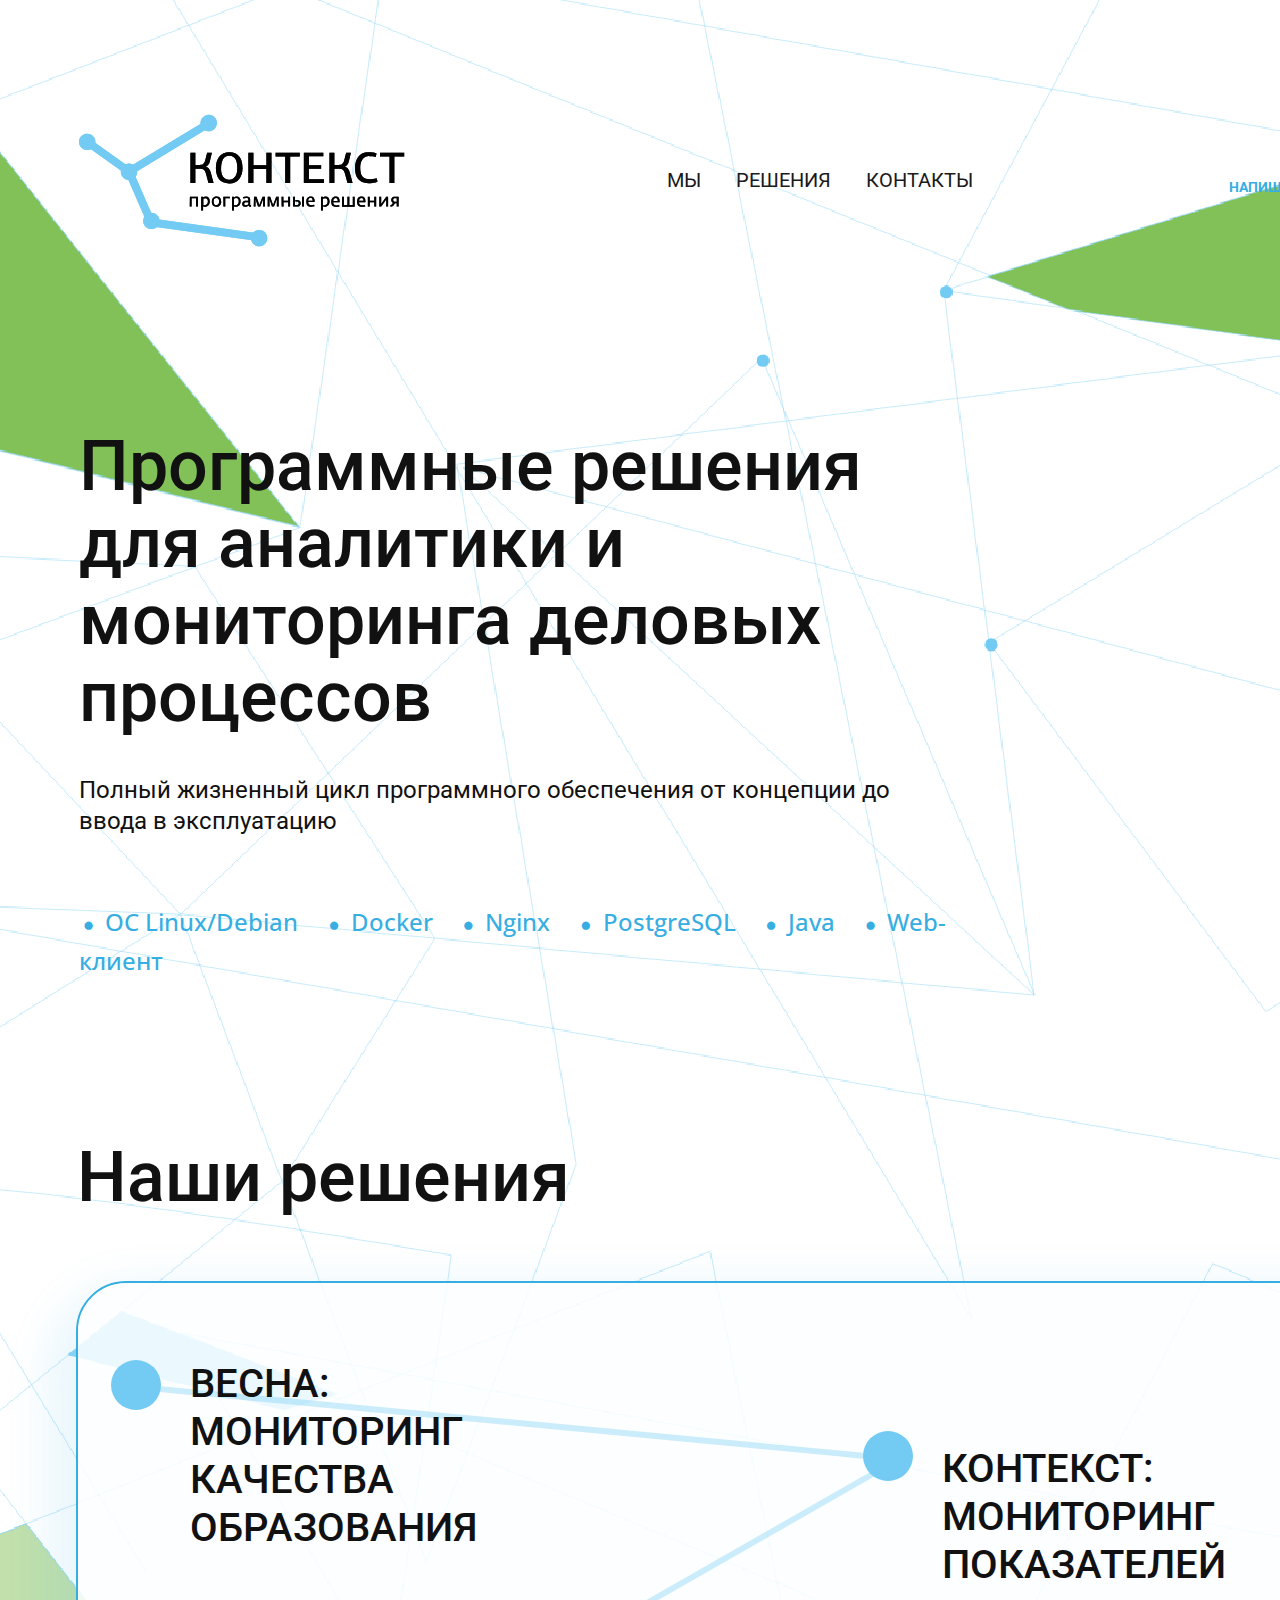
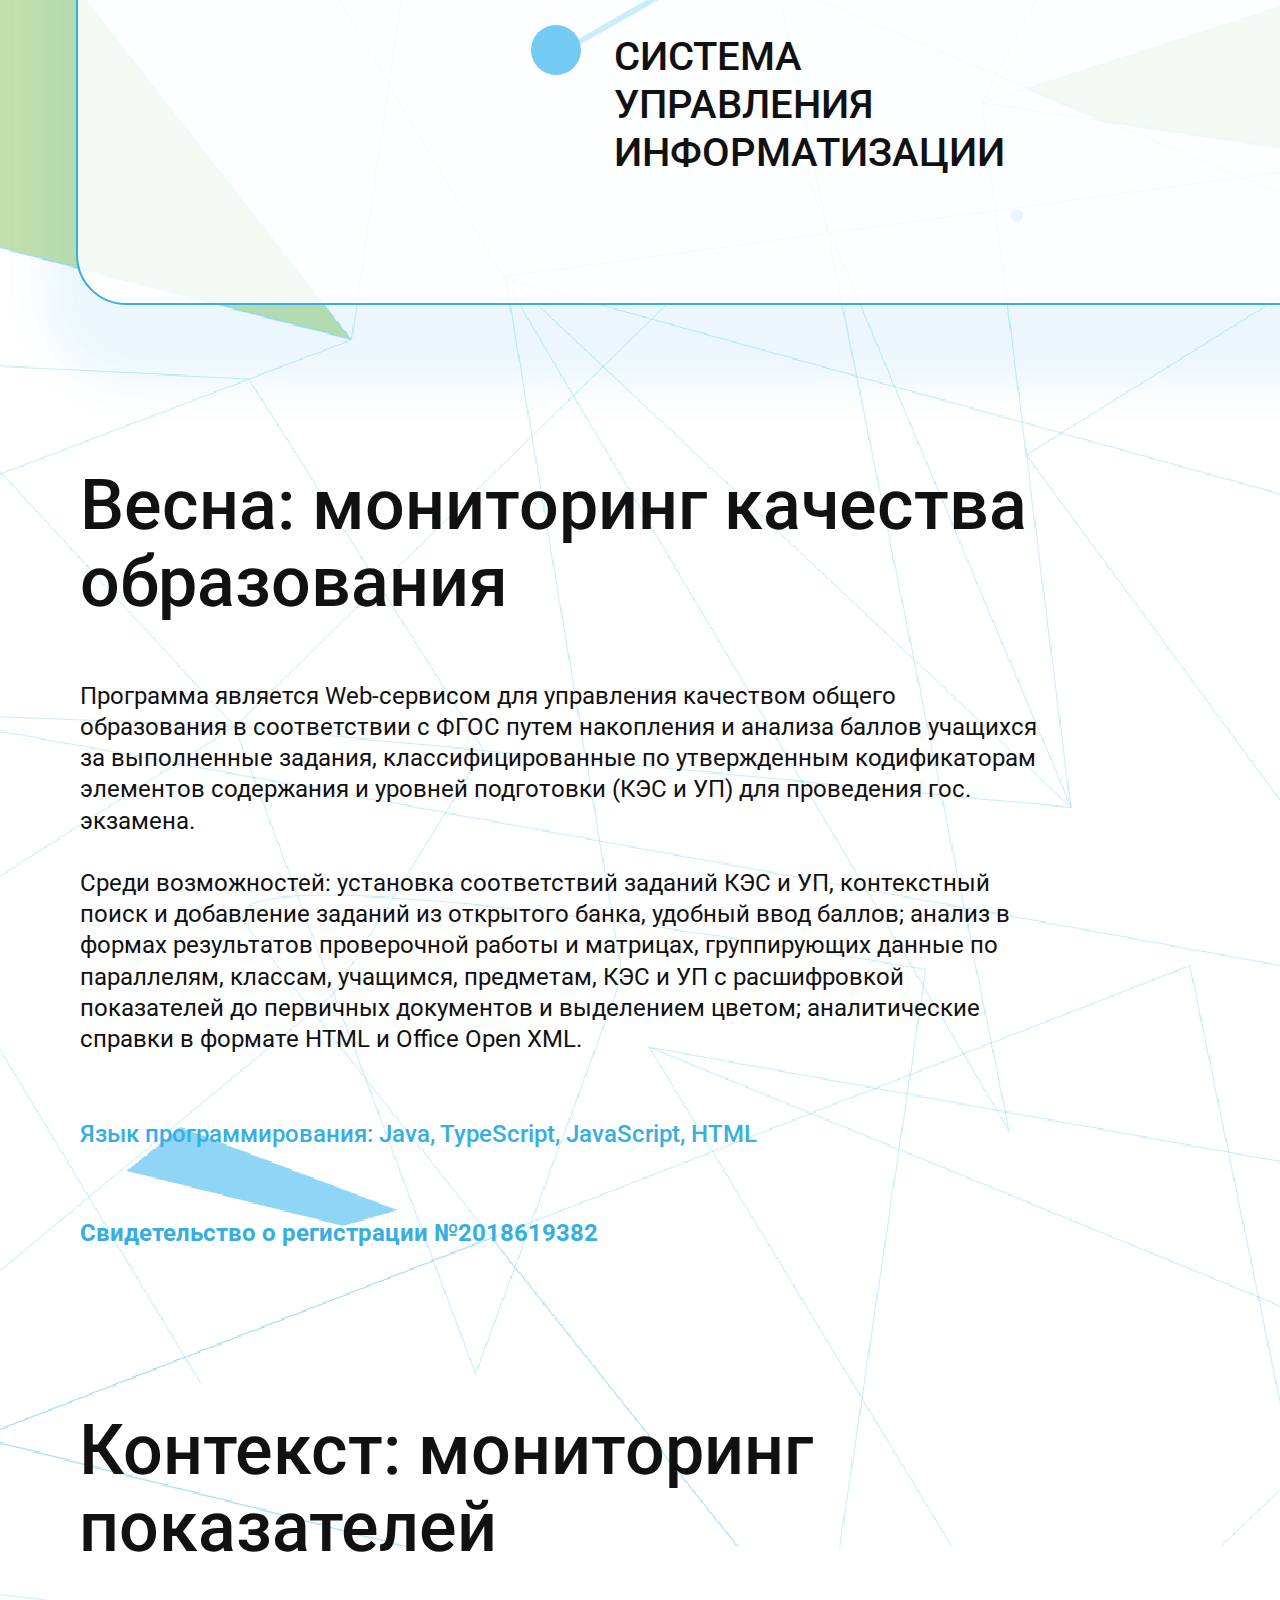
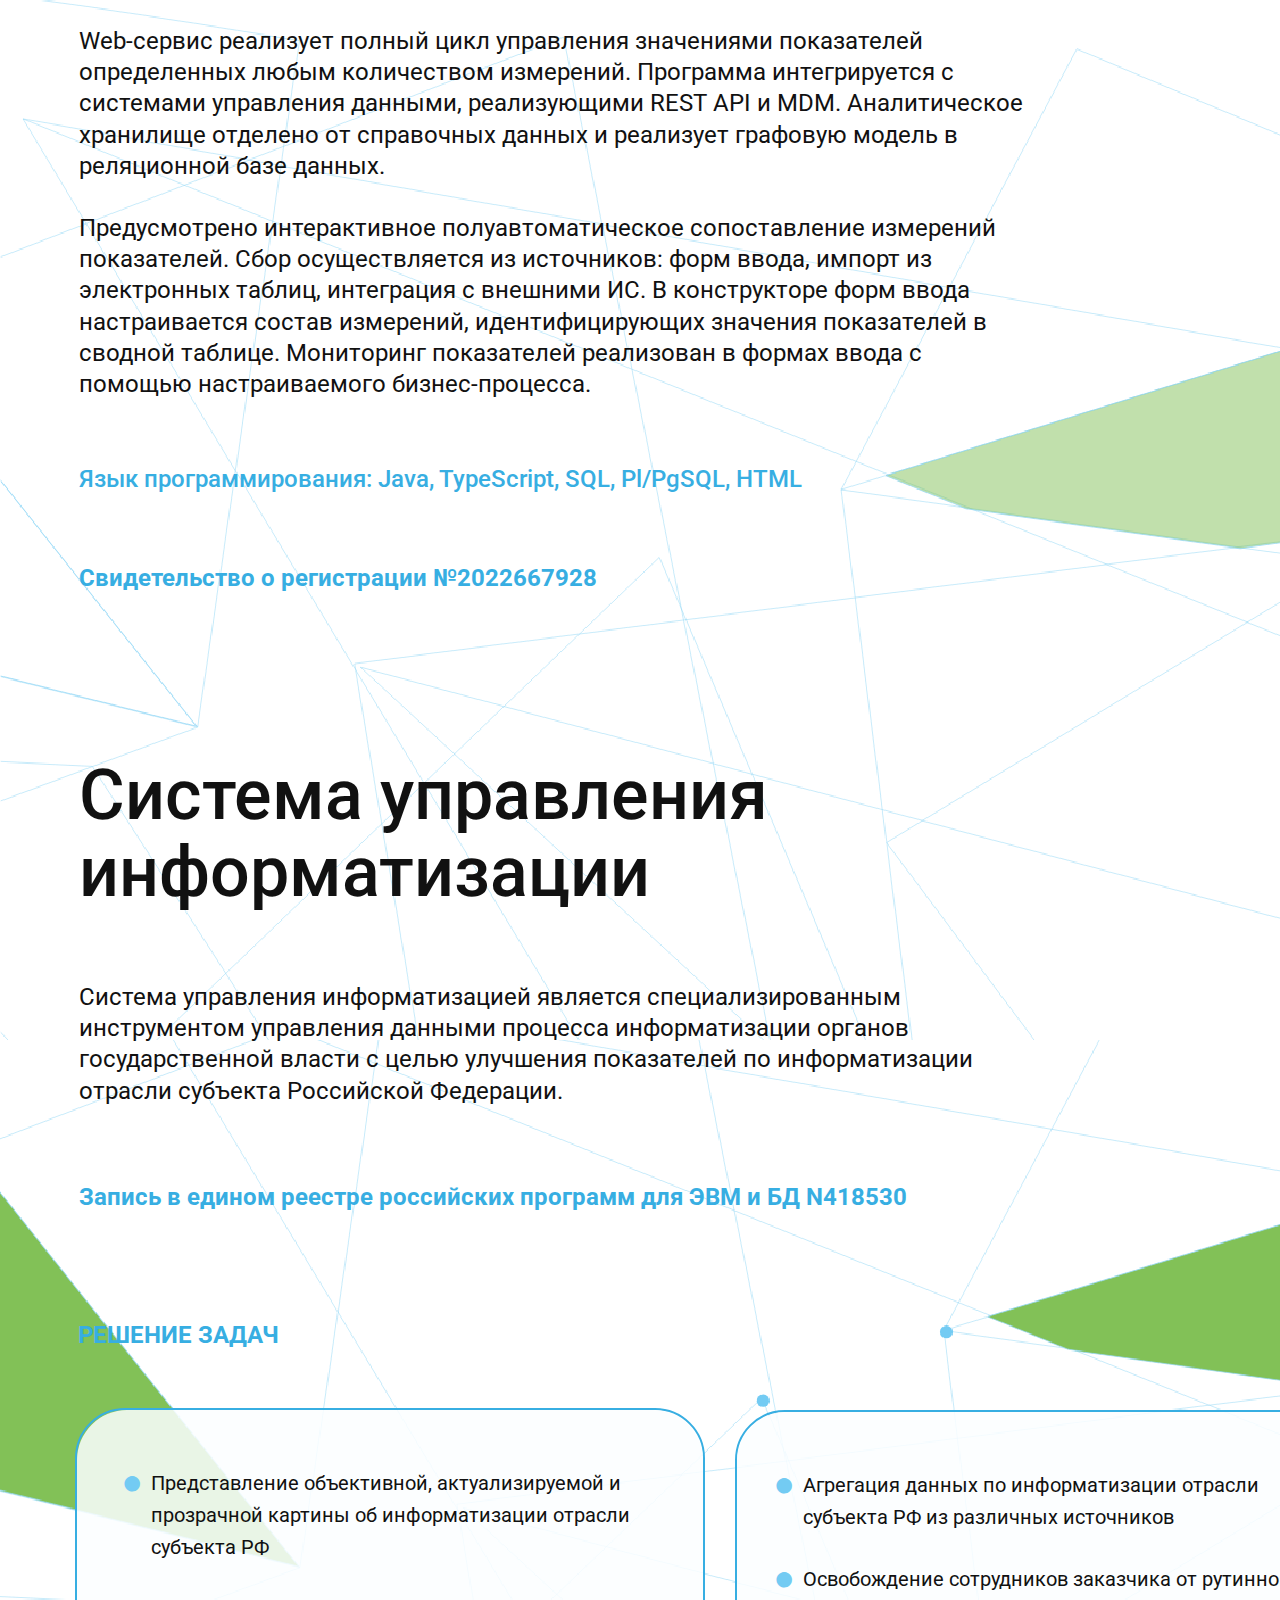
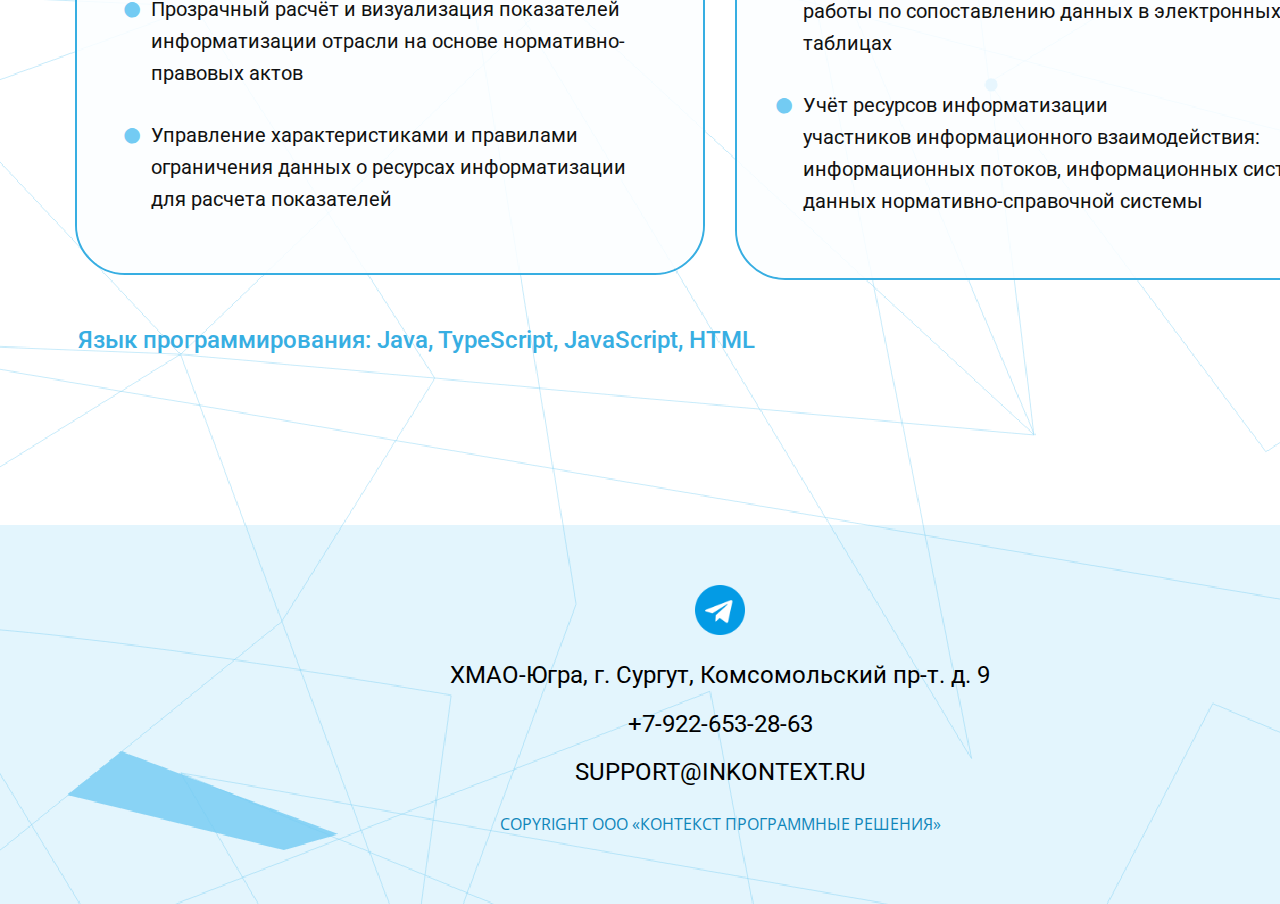
<file: index.html>
<!DOCTYPE html>
<html style="font-size: 16px;" lang="ru">

<head>
  <meta name="viewport" content="width=device-width, initial-scale=1.0">
  <meta charset="utf-8">
  <title>главная</title>
  <link rel="stylesheet" href="nicepage.css" media="screen">
  <link rel="stylesheet" href="main.css" media="screen">
  <script class="u-script" type="text/javascript" src="jquery.js" defer=""></script>
  <script class="u-script" type="text/javascript" src="nicepage.js" defer=""></script>
  <link id="u-theme-google-font" rel="stylesheet"
    href="https://fonts.googleapis.com/css?family=Roboto:100,100i,300,300i,400,400i,500,500i,700,700i,900,900i|Open+Sans:300,300i,400,400i,500,500i,600,600i,700,700i,800,800i">
</head>

<body class="u-body u-xxl-mode" data-lang="ru">
  <header class="u-clearfix u-header u-header" id="sec-dc14">
    <div class="u-clearfix u-sheet u-valign-bottom-xl u-valign-bottom-xxl u-sheet-1">
      <a href="mailto:SUPPORT@INKONTEXT.RU"
        class="u-btn u-button-style u-custom-font u-heading-font u-hover-feature u-none u-text-custom-color-1 u-btn-1">НАПИШИТЕ НАМ</a>
      <nav class="u-menu u-menu-one-level u-offcanvas u-menu-1" data-responsive-from="XS" data-position="">
        <div class="menu-collapse" style="font-size: 1rem; letter-spacing: 0px;">
          <a class="u-button-style u-custom-border u-custom-border-color u-custom-borders u-custom-left-right-menu-spacing u-custom-padding-bottom u-custom-text-active-color u-custom-text-color u-custom-text-hover-color u-custom-text-shadow u-custom-text-shadow-blur u-custom-text-shadow-color u-custom-text-shadow-transparency u-custom-text-shadow-x u-custom-text-shadow-y u-custom-top-bottom-menu-spacing u-nav-link u-text-active-palette-1-base u-text-hover-palette-2-base"
            href="#" style="font-size: calc(1em + 4px); padding: 2px;">
            <svg class="u-svg-link" viewBox="0 0 24 24">
              <use xmlns:xlink="http://www.w3.org/1999/xlink" xlink:href="#menu-hamburger">
              </use>
            </svg>
            <svg class="u-svg-content" version="1.1" id="menu-hamburger" viewBox="0 0 16 16" x="0px" y="0px"
              xmlns:xlink="http://www.w3.org/1999/xlink" xmlns="http://www.w3.org/2000/svg">
              <g>
                <rect y="1" width="16" height="2"></rect>
                <rect y="7" width="16" height="2"></rect>
                <rect y="13" width="16" height="2"></rect>
              </g>
            </svg>
          </a>
        </div>
        <div class="u-custom-menu u-nav-container">
          <ul class="u-custom-font u-heading-font u-nav u-spacing-0 u-unstyled u-nav-1">
            <li class="u-nav-item">
              <a class="u-button-style u-nav-link u-text-active-palette-1-base u-text-grey-90 u-text-hover-palette-2-base"
                href="#sec-8b9f" style="padding: 10px 15px;">Мы</a>
            </li>
            <li class="u-nav-item">
              <a class="u-button-style u-nav-link u-text-active-palette-1-base u-text-grey-90 u-text-hover-palette-2-base"
                href="#sec-ba68" style="padding: 10px 15px;">Решения</a>
            </li>
            <li class="u-nav-item">
              <a class="u-button-style u-nav-link u-text-active-palette-1-base u-text-grey-90 u-text-hover-palette-2-base"
                href="#sec-642e" style="padding: 10px 15px;">Контакты</a>
            </li>
          </ul>
        </div>
        <div class="u-custom-menu u-nav-container-collapse">
          <div class="u-black u-container-style u-inner-container-layout u-opacity u-opacity-95 u-sidenav">
            <div class="u-inner-container-layout u-sidenav-overflow">
              <div class="u-menu-close"></div>
              <ul class="u-align-center u-custom-font u-heading-font u-nav u-popupmenu-items u-unstyled u-nav-2">
                <li class="u-nav-item">
                  <a class="u-button-style u-nav-link" href="#sec-8b9f">Мы</a>
                </li>
                <li class="u-nav-item">
                  <a class="u-button-style u-nav-link" href="#sec-ba68">Решения</a>
                </li>
                <li class="u-nav-item">
                  <a class="u-button-style u-nav-link" href="#sec-642e">Контакты</a>
                </li>
              </ul>
            </div>
          </div>
          <div class="u-black u-menu-overlay u-opacity u-opacity-70"></div>
        </div>
      </nav>
      <a href="#" class="u-image u-logo u-image-1" data-image-width="298" data-image-height="121">
        <img src="images/logo.svg" class="u-logo-image u-logo-image-1">
      </a>
    </div>
  </header>
  <section class="u-clearfix u-section-1" id="sec-8b9f">
    <div class="u-clearfix u-sheet u-sheet-1">
      <h1 class="u-text u-text-1"> Программные решения для аналитики и мониторинга деловых процессов</h1>
      <p class="u-custom-font u-heading-font u-text u-text-2"> Полный жизненный цикл программного обеспечения от
        концепции до ввода в эксплуатацию</p>
      <ul class="u-align-left u-custom-list u-hover-feature u-spacing-0 u-text u-text-custom-color-1 u-text-3 li">
        <li data-title="Один из самых популярных и важных дистрибутивов операционной системы GNU/Linux, состоящая из свободного ПО с открытым исходным кодом.">
          <div class="u-list-icon">
            <div class="icon">●</div>
          </div> ОС Linux/Debian
        </li>
        <li data-title="ПО для автоматизации развёртывания и управления приложениями в средах с поддержкой контейнеризации.">
          <div class="u-list-icon">
            <div class="icon">●</div>
          </div> Docker
        </li>
        <li data-title="HTTP-сервер и обратный прокси-сервер, почтовый прокси-сервер, а также TCP/UDP прокси-сервер общего назначения.">
          <div class="u-list-icon">
            <div class="icon">●</div>
          </div> Nginx
        </li>
        <li data-title="HTTP-сервер и обратный прокси-сервер, почтовый прокси-сервер, а также TCP/UDP прокси-сервер общего назначения.">
          <div class="u-list-icon">
            <div class="icon">●</div>
          </div> PostgreSQL
        </li>
        <li class="li"data-title="Бакэнд программы разработан на основе java-фреймворка с открытым исходным кодом Spring Framework 5. Программа запущена с помощью BellSoft Liberica Runtime Environment OpenJDK 13.">
          <div class="u-list-icon">
            <div class="icon">●</div>
          </div>Java
        </li>
        <li data-title="Клиентская часть программы разработана с помощью javascript-фреймворка с открытым исходным кодом Vue.js">
          <div class="u-list-icon">
            <div class="icon">●</div>
          </div>Web-клиент
        </li>
      </ul>
    </div>

  </section>
  <section class="u-clearfix u-section-2" id="sec-ba68">
    <div class="u-clearfix u-sheet u-valign-middle-xs u-sheet-1">
      <h1 class="u-text u-text-1"> Наши решения</h1>
      <div
        class="u-align-left u-border-2 u-border-custom-color-1 u-container-style u-custom-color-2 u-group u-opacity u-opacity-85 u-radius-50 u-shape-round u-group-1">
        <div class="u-container-layout u-container-layout-1">
          <img class="u-image u-image-contain u-image-default u-image-1" src="images/Vector10.svg" alt=""
            data-image-width="776" data-image-height="272">
          <p class="u-custom-font u-heading-font u-text u-text-2">
            <a class="u-active-none u-border-none u-btn u-button-link u-button-style u-hover-none u-none u-text-body-color u-btn-1"
              href="#sec-0c8e"> Весна: мониторинг качества образования</a>
          </p>
          <div class="u-custom-color-6 u-preserve-proportions u-shape u-shape-circle u-shape-1"></div>
          <div class="u-custom-color-6 u-preserve-proportions u-shape u-shape-circle u-shape-2"></div>
          <div class="u-custom-color-6 u-preserve-proportions u-shape u-shape-circle u-shape-3"></div>
          <p class="u-custom-font u-heading-font u-text u-text-3">
            <a class="u-active-none u-border-none u-btn u-button-link u-button-style u-hover-none u-none u-text-body-color u-btn-2"
              href="#sec-6b0f">система управления информатизации</a>
          </p>
          <p class="u-custom-font u-heading-font u-text u-text-4">
            <a class="u-active-none u-border-none u-btn u-button-link u-button-style u-custom-font u-heading-font u-hover-none u-none u-text-body-color u-btn-3"
              href="#sec-c701">контекст: мониторинг показателей</a>
          </p>
        </div>
      </div>
    </div>
  </section>
  <section class="u-clearfix u-section-3" id="sec-0c8e">
    <div class="u-clearfix u-sheet u-valign-middle-sm u-sheet-1">
      <h1 class="u-text u-text-1"> Весна: мониторинг качества образования</h1>
      <p class="u-align-left u-custom-font u-heading-font u-text u-text-2"> Программа является Web-сервисом для
        управления качеством общего образования в соответствии с ФГОС путем накопления и анализа баллов учащихся за
        выполненные задания, классифицированные по утвержденным кодификаторам элементов содержания и уровней подготовки
        (КЭС и УП) для проведения гос. экзамена.&nbsp;<br>
        <br>Среди возможностей: установка соответствий заданий КЭС и УП, контекстный поиск и добавление заданий из
        открытого банка, удобный ввод баллов; анализ в формах результатов проверочной работы и матрицах, группирующих
        данные по параллелям, классам, учащимся, предметам, КЭС и УП с расшифровкой показателей до первичных документов
        и выделением цветом; аналитические справки в формате HTML и Office Open XML.
      </p>
      <p class="u-custom-font u-heading-font u-text u-text-custom-color-1 u-text-3">
        Язык программирования: Java, TypeScript, JavaScript, HTML
      </p>
      <p class="u-align-left u-custom-font u-heading-font u-text u-text-custom-color-1 u-text-3 u-padding">
        <a class="u-active-none u-border-none u-btn u-button-link u-button-style u-hover-none u-none u-text-custom-color-1 u-btn-1 u-btn-p u-padding" target="_blank"
            href="https://www1.fips.ru/fips_servl/fips_servlet?DB=EVM&DocNumber=2018619382&TypeFile=html">Свидетельство о регистрации №2018619382<br>
        </a>
      </p>
    </div>
  </section>
  <section class="u-clearfix u-section-4" id="sec-c701">
    <div class="u-clearfix u-sheet u-valign-middle-lg u-sheet-1">
      <h1 class="u-text u-text-1">Контекст: мониторинг показателей</h1>
      <p class="u-align-left u-custom-font u-heading-font u-text u-text-2"> Web-сервис реализует полный цикл управления
        значениями показателей определенных любым количеством измерений. Программа интегрируется с системами управления
        данными, реализующими REST API и MDM. Аналитическое хранилище отделено от справочных данных и реализует графовую
        модель в реляционной базе данных.&nbsp;<br>
        <br>Предусмотрено интерактивное полуавтоматическое сопоставление измерений показателей. Сбор осуществляется из
        источников: форм ввода, импорт из электронных таблиц, интеграция с внешними ИС. В конструкторе форм ввода
        настраивается состав измерений, идентифицирующих значения показателей в сводной таблице. Мониторинг показателей
        реализован в формах ввода с помощью настраиваемого бизнес-процесса.
      </p>
      <p class="u-align-left u-custom-font u-heading-font u-text u-text-custom-color-1 u-text-3">
        Язык программирования: Java, TypeScript, SQL, Pl/PgSQL, HTML
      </p>
      <p class="u-align-left u-custom-font u-heading-font u-text u-text-custom-color-1 u-text-3 u-padding">
        <a class="u-active-none u-border-none u-btn u-button-link u-button-style u-hover-none u-none u-text-custom-color-1 u-btn-1 u-btn-p u-padding" target="_blank"
            href="https://www1.fips.ru/fips_servl/fips_servlet?DB=EVM&DocNumber=2022667928&TypeFile=html">Свидетельство о регистрации №2022667928<br>
        </a>
      </p>
    </div>
  </section>
  <section class="u-clearfix u-section-5" id="sec-6b0f">
    <div class="u-clearfix u-sheet u-valign-middle-xs u-sheet-1">
      <h1 class="u-text u-text-1"> Система управления информатизации</h1>
      <p class="u-align-left u-custom-font u-heading-font u-text u-text-2"> Система управления информатизацией является
        специализированным инструментом управления данными процесса информатизации органов государственной власти с
        целью улучшения показателей по информатизации отрасли субъекта Роcсийской Федерации.</p>
      <p class="u-align-left u-custom-font u-heading-font u-text u-text-custom-color-1 u-text-3">
        <a class="u-active-none u-border-none u-btn u-button-link u-button-style u-hover-none u-none u-text-custom-color-1 u-btn-1"
          href="https://reestr.digital.gov.ru/reestr/418530/"> Запись в едином реестре российских программ для ЭВМ и БД N418530<br>
        </a>
      </p>
    </div>
  </section>
  <section class="u-clearfix u-section-6" id="sec-2ec7">
    <div class="u-clearfix u-sheet u-sheet-1">
      <p class="u-align-left u-custom-font u-heading-font u-text u-text-custom-color-1 u-text-1">РЕШЕНИЕ ЗАДАЧ</p>
      <div
        class="u-align-left u-border-2 u-border-custom-color-1 u-container-style u-custom-color-2 u-group u-opacity u-opacity-85 u-radius-50 u-shape-round u-group-1">
        <div class="u-container-layout u-container-layout-1">
          <ul class="u-custom-font u-custom-list u-heading-font u-spacing-30 u-text u-text-2">
            <li style="padding-left: 5px;">
              <div class="u-list-icon u-text-custom-color-6">
                <div style="font-size: 1.8em; margin: -1.8em;">●</div>
              </div> Представление объективной, актуализируемой и прозрачной картины об информатизации отрасли субъекта
              РФ<br>
            </li>
            <li style="padding-left: 5px;">
              <div class="u-list-icon u-text-custom-color-6">
                <div style="font-size: 1.8em; margin: -1.8em;">●</div>
              </div> Прозрачный расчёт и визуализация показателей информатизации отрасли на основе нормативно-правовых
              актов
            </li>
            <li style="padding-left: 5px;">
              <div class="u-list-icon u-text-custom-color-6">
                <div style="font-size: 1.8em; margin: -1.8em;">●</div>
              </div> Управление характеристиками и правилами ограничения данных о ресурсах информатизации для расчета
              показателей
            </li>
          </ul>
        </div>
      </div>
      <div
        class="u-align-left u-border-2 u-border-custom-color-1 u-container-style u-custom-color-2 u-group u-opacity u-opacity-85 u-radius-50 u-shape-round u-group-2">
        <div class="u-container-layout u-valign-middle-md u-valign-middle-sm u-container-layout-2">
          <ul class="u-custom-font u-custom-list u-heading-font u-spacing-30 u-text u-text-3">
            <li style="padding-left: 5px;">
              <div class="u-list-icon u-text-custom-color-6">
                <div style="font-size: 1.8em; margin: -1.8em;">●</div>
              </div>Агрегация данных по информатизации отрасли субъекта Р​Ф из различных источников
            </li>
            <li style="padding-left: 5px;">
              <div class="u-list-icon u-text-custom-color-6">
                <div style="font-size: 1.8em; margin: -1.8em;">●</div>
              </div>Освобождение сотрудников заказчика от рутинной работы по сопоставлению данных в электронных таблицах
            </li>
            <li style="padding-left: 5px;">
              <div class="u-list-icon u-text-custom-color-6">
                <div style="font-size: 1.8em; margin: -1.8em;">●</div>
              </div>Учёт ресурсов информатизации <br>участников информационного взаимодействия: информационных потоков,
              информационных систем, данных нормативно-справочной системы
            </li>
          </ul>
        </div>
      </div>
      <p class="u-align-left u-custom-font u-heading-font u-text u-text-custom-color-1 u-text-4"> Язык программирования:
        Java, TypeScript, JavaScript, HTML<br>
      </p>
    </div>
  </section>


  <footer class="u-align-center u-clearfix u-custom-color-4 u-footer u-footer" id="sec-642e">
    <div class="u-clearfix u-sheet u-sheet-1">
      <span class="u-file-icon u-icon u-icon-1">
        <a href="https://t.me/inkontext">
          <img src="images/2111646.png" alt="">
        </a>
      </span>
      <a href="https://yandex.ru/maps/-/CCUeIIHQkA">
        <p class="u-custom-font u-heading-font u-small-text u-text u-text-variant u-text-1"> ХМАО-Югра, г. Сургут,
          Комсомольский пр-т. д. 9
        </p>
      </a>
      <a href="tel:89226532863">
        <p class="u-align-center u-custom-font u-heading-font u-small-text u-text u-text-variant u-text-2">
          +7-922-653-28-63
        </p>
      </a>
      <a href="mailto:stolbovd@inkontext.ru">
        <p class="u-custom-font u-heading-font u-small-text u-text u-text-variant u-text-3">support@inkontext.ru</p>
      </a>  
      <p class="u-text u-text-custom-color-5 u-text-default u-text-4"> copyright ооо «контекст программные решения»</p>
    </div>
  </footer>

</body>

</html>
</file>
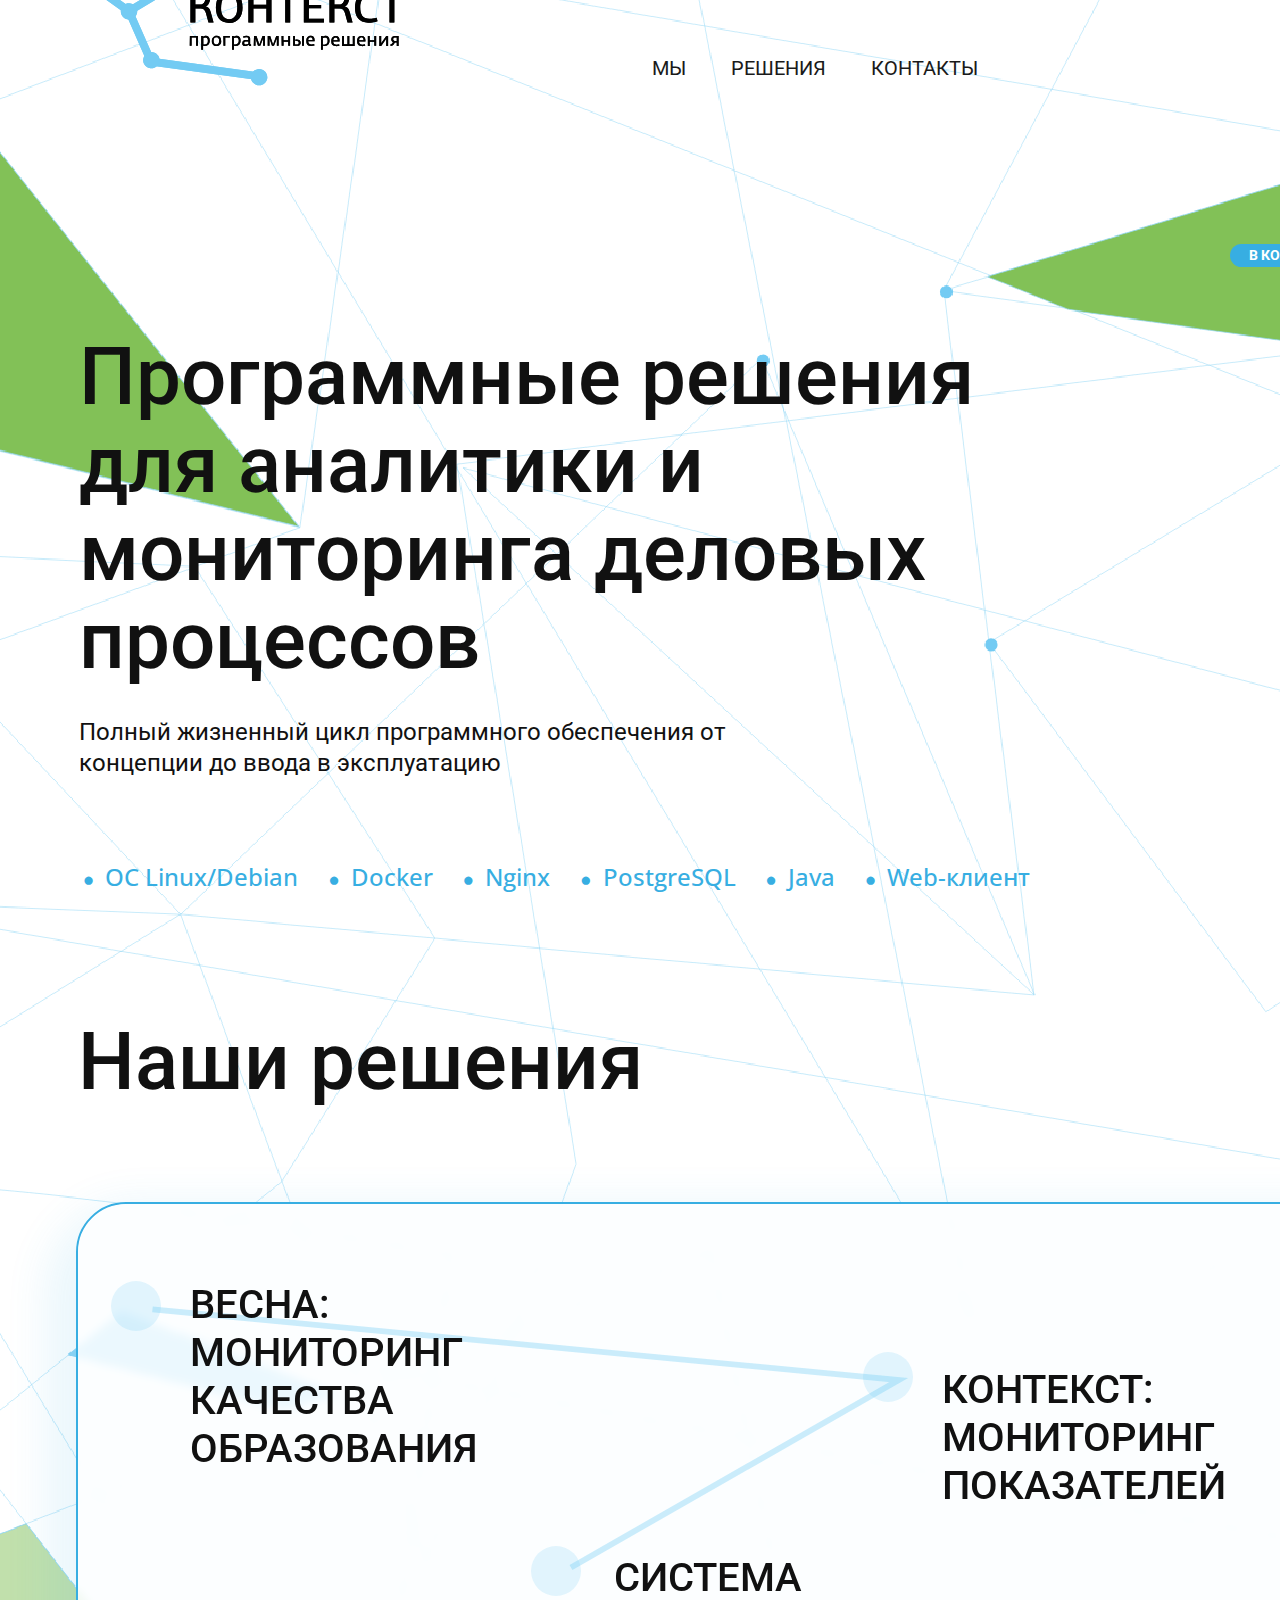
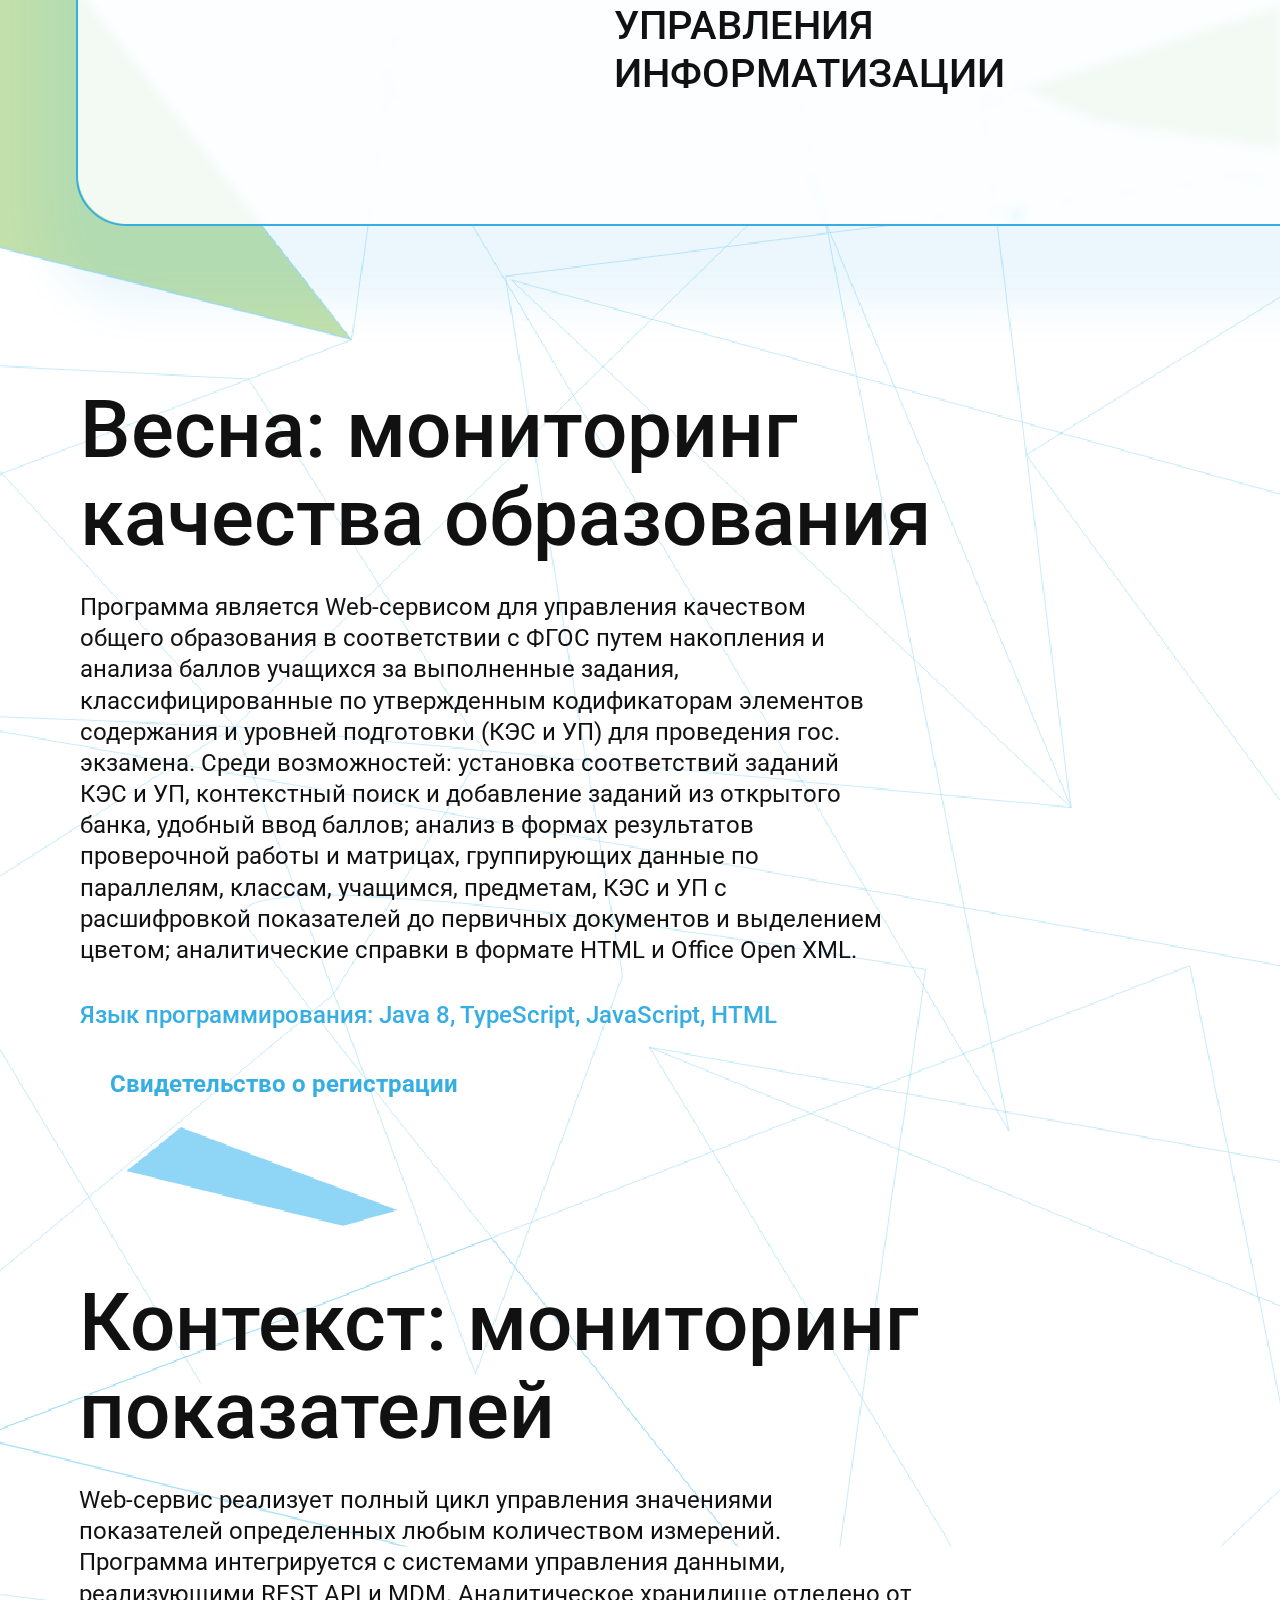
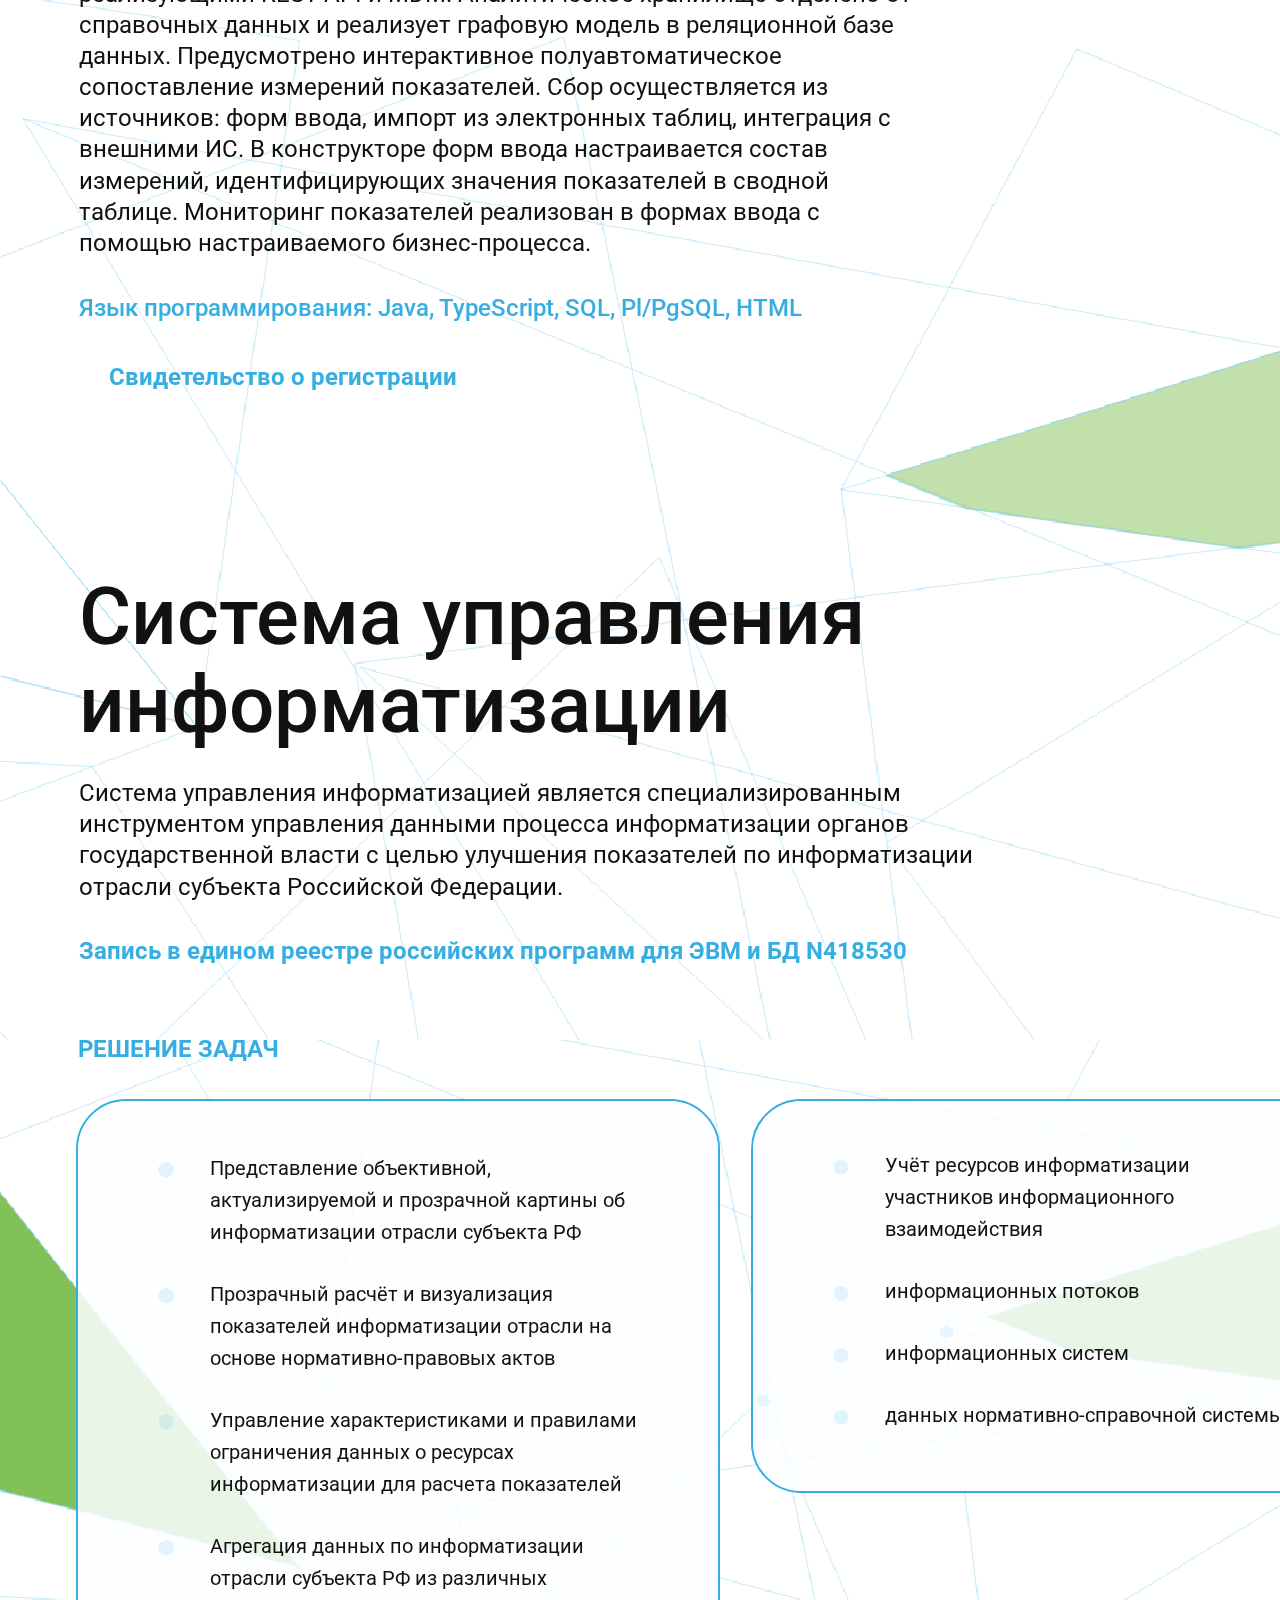
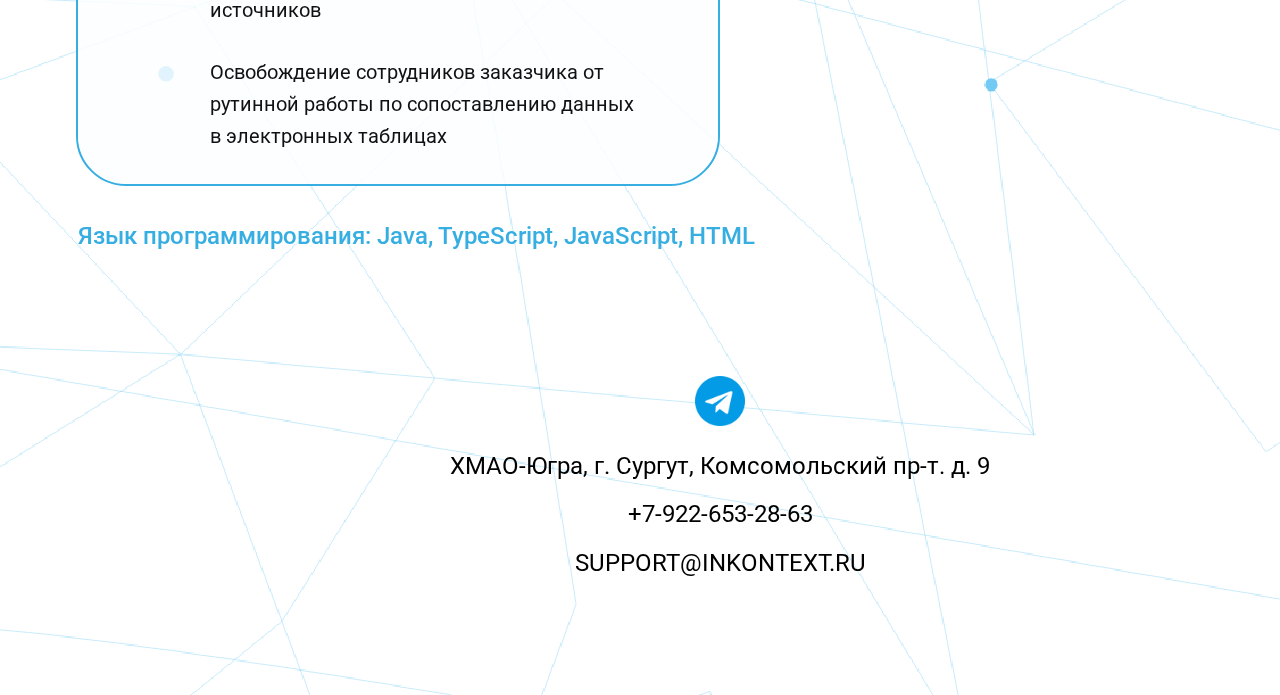
<file: Главная.html>
<!DOCTYPE html>
<html style="font-size: 16px;" lang="ru">

<head>
  <meta name="viewport" content="width=device-width, initial-scale=1.0">
  <meta charset="utf-8">
  <title>Главная</title>
  <link rel="stylesheet" href="nicepage.css" media="screen">
  <link rel="stylesheet" href="Главная.css" media="screen">
  <script class="u-script" type="text/javascript" src="jquery.js" defer=""></script>
  <script class="u-script" type="text/javascript" src="nicepage.js" defer=""></script>
  <meta name="generator" content="Nicepage 4.19.3, nicepage.com">
  <link id="u-theme-google-font" rel="stylesheet"
    href="https://fonts.googleapis.com/css?family=Roboto:100,100i,300,300i,400,400i,500,500i,700,700i,900,900i|Open+Sans:300,300i,400,400i,500,500i,600,600i,700,700i,800,800i">
  <script type="application/ld+json">{
		"@context": "http://schema.org",
		"@type": "Organization",
		"name": "",
		"logo": "images/logo.svg"
  }
  </script>
</head>

<body class="container u-body u-overlap u-xl-mode" data-lang="ru">
  <header class="u-clearfix u-header u-header" id="sec-dc14">
    <div class="u-clearfix u-sheet u-sheet-1">
      <a href="#" class="u-image u-logo u-image-1" data-image-width="298" data-image-height="121">
        <img src="images/logo.svg" class="u-logo-image u-logo-image-1">
      </a>
      <nav class="u-menu u-menu-one-level u-offcanvas u-menu-1">
        <div class="menu-collapse" style="font-size: 1.5rem; letter-spacing: 0px; text-transform: uppercase;">
          <a class="u-button-style u-custom-border u-custom-border-color u-custom-borders u-custom-left-right-menu-spacing u-custom-padding-bottom u-custom-text-active-color u-custom-text-color u-custom-text-hover-color u-custom-top-bottom-menu-spacing u-nav-link u-text-active-palette-1-base u-text-hover-palette-2-base"
            href="#">
            <svg class="u-svg-link" viewBox="0 0 24 24">
              <use xmlns:xlink="http://www.w3.org/1999/xlink" xlink:href="#menu-hamburger"></use>
            </svg>
            <svg class="u-svg-content" version="1.1" id="menu-hamburger" viewBox="0 0 16 16" x="0px" y="0px"
              xmlns:xlink="http://www.w3.org/1999/xlink" xmlns="http://www.w3.org/2000/svg">
              <g>
                <rect y="1" width="16" height="2"></rect>
                <rect y="7" width="16" height="2"></rect>
                <rect y="13" width="16" height="2"></rect>
              </g>
            </svg>
          </a>
        </div>
        <div class="u-custom-menu u-nav-container">
          <ul class="u-custom-font u-heading-font u-nav u-spacing-20 u-unstyled u-nav-1">
            <li class="u-nav-item"><a
                class="u-button-style u-nav-link u-text-active-custom-color-1 u-text-grey-90 u-text-hover-custom-color-4"
                href="#sec-8b9f" style="padding: 10px;">Мы</a>
            </li>
            <li class="u-nav-item"><a
                class="u-button-style u-nav-link u-text-active-custom-color-1 u-text-grey-90 u-text-hover-custom-color-4"
                href="#sec-ba68" style="padding: 10px;">Решения</a>
            </li>
            <li class="u-nav-item"><a
                class="u-button-style u-nav-link u-text-active-custom-color-1 u-text-grey-90 u-text-hover-custom-color-4"
                href="#sec-642e" style="padding: 10px;">Контакты</a>
            </li>
          </ul>
        </div>
      </nav>
      <a href="mailto:SUPPORT@INKONTEXT.RU"
        class="u-border-none u-btn u-btn-round u-button-style u-custom-color-1 u-custom-font u-heading-font u-radius-45 u-btn-1">В
        КОНТЕКСТЕ</a>
    </div>
  </header>
  <section class="u-clearfix u-section-1" id="sec-8b9f">
    <div class="u-clearfix u-sheet u-sheet-1">
      <h1 class="u-text u-text-1"> Программные решения для аналитики и мониторинга деловых процессов</h1>
      <p class="u-custom-font u-heading-font u-text u-text-2"> Полный жизненный цикл программного обеспечения от
        концепции до ввода в эксплуатацию</p>
      <ul class="u-align-left u-custom-list u-hover-feature u-spacing-0 u-text u-text-custom-color-1 u-text-3 li">
        <li data-title="Один из самых популярных и важных дистрибутивов операционной системы GNU/Linux, состоящая из свободного ПО с открытым исходным кодом.">
          <div class="u-list-icon">
            <div class="icon">●</div>
          </div> ОС Linux/Debian
        </li>
        <li data-title="ПО для автоматизации развёртывания и управления приложениями в средах с поддержкой контейнеризации.">
          <div class="u-list-icon">
            <div class="icon">●</div>
          </div> Docker
        </li>
        <li data-title="HTTP-сервер и обратный прокси-сервер, почтовый прокси-сервер, а также TCP/UDP прокси-сервер общего назначения.">
          <div class="u-list-icon">
            <div class="icon">●</div>
          </div> Nginx
        </li>
        <li data-title="HTTP-сервер и обратный прокси-сервер, почтовый прокси-сервер, а также TCP/UDP прокси-сервер общего назначения.">
          <div class="u-list-icon">
            <div class="icon">●</div>
          </div> PostgreSQL
        </li>
        <li class="li"data-title="Бакэнд программы разработан на основе java-фреймворка с открытым исходным кодом Spring Framework 5. Программа запущена с помощью BellSoft Liberica Runtime Environment OpenJDK 13.">
          <div class="u-list-icon">
            <div class="icon">●</div>
          </div>Java
        </li>
        <li data-title="Клиентская часть программы разработана с помощью javascript-фреймворка с открытым исходным кодом Vue.js">
          <div class="u-list-icon">
            <div class="icon">●</div>
          </div>Web-клиент
        </li>
      </ul>
    </div>

  </section>
  <section class="u-clearfix u-section-2" id="sec-ba68">
    <div class="u-clearfix u-sheet u-sheet-1">
      <h1 class="u-text u-text-1"> Наши решения</h1>
      <div class="u-align-left u-border-2 u-border-custom-color-1 u-container-style u-custom-color-2 u-group u-opacity u-opacity-85 u-radius-50 u-shape-round u-group-1 blur">
        <div class="u-container-layout u-container-layout-1 border">
          <img class="u-image u-image-contain u-image-default u-image-1" src="images/Vector10.svg" alt=""
            data-image-width="776" data-image-height="272">
          <p class="u-custom-font u-heading-font u-text u-text-2">
            <a class="u-active-none u-border-none u-btn u-button-link u-button-style u-hover-none u-none u-text-body-color u-btn-1"
              href="#sec-0c8e"> Весна: мониторинг качества образования</a>
          </p>
          <div class="u-custom-color-4 u-preserve-proportions u-shape u-shape-circle u-shape-1"></div>
          <div class="u-custom-color-4 u-preserve-proportions u-shape u-shape-circle u-shape-2"></div>
          <div class="u-custom-color-4 u-preserve-proportions u-shape u-shape-circle u-shape-3"></div>
          <p class="u-custom-font u-heading-font u-text u-text-3">
            <a class="u-active-none u-border-none u-btn u-button-link u-button-style u-hover-none u-none u-text-body-color u-btn-2"
              href="#sec-6b0f">система управления информатизации</a>
          </p>
          <p class="u-custom-font u-heading-font u-text u-text-4">
            <a class="u-active-none u-border-none u-btn u-button-link u-button-style u-custom-font u-heading-font u-hover-none u-none u-text-body-color u-btn-3"
              href="#sec-c701">контекст: мониторинг показателей</a>
          </p>
        </div>
      </div>
    </div>
  </section>
  <section class="u-clearfix u-section-3" id="sec-0c8e">
    <div class="u-clearfix u-sheet u-sheet-1">
      <h1 class="u-text u-text-1"> Весна: мониторинг качества образования</h1>
      <p class="u-align-left u-custom-font u-heading-font u-text u-text-2"> Программа является Web-сервисом для
        управления качеством общего образования в соответствии с ФГОС путем накопления и анализа баллов учащихся за
        выполненные задания, классифицированные по утвержденным кодификаторам элементов содержания и уровней подготовки
        (КЭС и УП) для проведения гос. экзамена. Среди возможностей: установка соответствий заданий КЭС и УП,
        контекстный поиск и добавление заданий из открытого банка, удобный ввод баллов; анализ в формах результатов
        проверочной работы и матрицах, группирующих данные по параллелям, классам, учащимся, предметам, КЭС и УП с
        расшифровкой показателей до первичных документов и выделением цветом; аналитические справки в формате HTML и
        Office Open XML.</p>
      <p class="u-custom-font u-heading-font u-text u-text-custom-color-1 u-text-3"> Язык программирования: Java 8,
        TypeScript, JavaScript, HTML</p>
      <p class="u-align-left u-custom-font u-heading-font u-text u-text-custom-color-1 u-text-3">
        <a class="u-active-none u-border-none u-btn u-button-link u-button-style u-hover-none u-none u-text-custom-color-1 u-btn-1 u-btn-p"
            href="#">Свидетельство о регистрации<br>
        </a>
      </p>  
    </div>
  </section>
  <section class="u-clearfix u-section-4" id="sec-c701">
    <div class="u-clearfix u-sheet u-sheet-1">
      <h1 class="u-text u-text-1"> Контекст: мониторинг показателей</h1>
      <p class="u-align-left u-custom-font u-heading-font u-text u-text-2"> Web-сервис реализует полный цикл управления
        значениями показателей определенных любым количеством измерений. Программа интегрируется с системами управления
        данными, реализующими REST API и MDM. Аналитическое хранилище отделено от справочных данных и реализует графовую
        модель в реляционной базе данных. Предусмотрено интерактивное полуавтоматическое сопоставление измерений
        показателей. Сбор осуществляется из источников: форм ввода, импорт из электронных таблиц, интеграция с внешними
        ИС. В конструкторе форм ввода настраивается состав измерений, идентифицирующих значения показателей в сводной
        таблице. Мониторинг показателей реализован в формах ввода с помощью настраиваемого бизнес-процесса.</p>
      <p class="u-align-left u-custom-font u-heading-font u-text u-text-custom-color-1 u-text-3"> Язык программирования:
        Java, TypeScript, SQL, Pl/PgSQL, HTML</p>
      <p class="u-align-left u-custom-font u-heading-font u-text u-text-custom-color-1 u-text-3">
        <a class="u-active-none u-border-none u-btn u-button-link u-button-style u-hover-none u-none u-text-custom-color-1 u-btn-1 u-btn-p"
            href="#">Свидетельство о регистрации<br>
        </a>
      </p>  
    </div>
  </section>
  <section class="u-clearfix u-section-5" id="sec-6b0f">
    <div class="u-clearfix u-sheet u-sheet-1">
      <h1 class="u-text u-text-1"> Система управления информатизации</h1>
      <p class="u-align-left u-custom-font u-heading-font u-text u-text-2"> Система управления информатизацией является
        специализированным инструментом управления данными процесса информатизации органов государственной власти с
        целью улучшения показателей по информатизации отрасли субъекта Роcсийской Федерации.</p>
      <p class="u-align-left u-custom-font u-heading-font u-text u-text-custom-color-1 u-text-3">
        <a class="u-active-none u-border-none u-btn u-button-link u-button-style u-hover-none u-none u-text-custom-color-1 u-btn-1"
          href="#"> Запись в едином реестре российских программ для ЭВМ и БД N418530<br>
        </a>
      </p>
    </div>
  </section>
  <section class="u-clearfix u-section-6" id="sec-2ec7">
    <div class="u-clearfix u-sheet u-sheet-1">
      <p class="u-align-left u-custom-font u-heading-font u-text u-text-custom-color-1 u-text-1">РЕШЕНИЕ ЗАДАЧ</p>
      <div
        class="u-align-left u-border-2 u-border-custom-color-1 u-container-style u-custom-color-2 u-group u-opacity u-opacity-85 u-radius-50 u-shape-round u-group-1">
        <div class="u-container-layout u-valign-bottom u-container-layout-1">
          <ul class="u-custom-font u-custom-list u-heading-font u-spacing-30 u-text u-text-2">
            <li style="padding-left: 30px;">
              <div class="u-list-icon u-text-custom-color-4">
                <div style="font-size: 1.8em; margin: -1.8em;">●</div>
              </div> Представление объективной, актуализируемой и прозрачной картины об информатизации отрасли субъекта
              РФ<br>
            </li>
            <li style="padding-left: 30px;">
              <div class="u-list-icon u-text-custom-color-4">
                <div style="font-size: 1.8em; margin: -1.8em;">●</div>
              </div> Прозрачный расчёт и визуализация показателей информатизации отрасли на основе нормативно-правовых
              актов
            </li>
            <li style="padding-left: 30px;">
              <div class="u-list-icon u-text-custom-color-4">
                <div style="font-size: 1.8em; margin: -1.8em;">●</div>
              </div> Управление характеристиками и правилами ограничения данных о ресурсах информатизации для расчета
              показателей
            </li>
            <li style="padding-left: 30px;">
              <div class="u-list-icon u-text-custom-color-4">
                <div style="font-size: 1.8em; margin: -1.8em;">●</div>
              </div>Агрегация данных по информатизации отрасли субъекта РФ из различных источников<br>
            </li>
            <li style="padding-left: 30px;">
              <div class="u-list-icon u-text-custom-color-4">
                <div style="font-size: 1.8em; margin: -1.8em;">●</div>
              </div>Освобождение сотрудников заказчика от рутинной работы по сопоставлению данных в электронных таблицах
              <br>
              <br>
            </li>
          </ul>
        </div>
      </div>
      <div
        class="u-align-left u-border-2 u-border-custom-color-1 u-container-style u-custom-color-2 u-group u-opacity u-opacity-85 u-radius-50 u-shape-round u-group-2">
        <div class="u-container-layout u-container-layout-2">
          <ul class="u-custom-font u-custom-list u-heading-font u-spacing-30 u-text u-text-3">
            <li style="padding-left: 30px;">
              <div class="u-list-icon u-text-custom-color-4">
                <div style="font-size: 1.7em; margin: -1.7em;">●</div>
              </div> Учёт ресурсов информатизации <br>участников информационного взаимодействия&nbsp;
            </li>
            <li style="padding-left: 30px;">
              <div class="u-list-icon u-text-custom-color-4">
                <div style="font-size: 1.7em; margin: -1.7em;">●</div>
              </div>информационных потоков&nbsp;
            </li>
            <li style="padding-left: 30px;">
              <div class="u-list-icon u-text-custom-color-4">
                <div style="font-size: 1.7em; margin: -1.7em;">●</div>
              </div>информационных систем&nbsp;
            </li>
            <li style="padding-left: 30px;">
              <div class="u-list-icon u-text-custom-color-4">
                <div style="font-size: 1.7em; margin: -1.7em;">●</div>
              </div>данных нормативно-справочной системы
            </li>
            <li style="padding-left: 30px;">
              <br>
            </li>
          </ul>
        </div>
      </div>
      <p class="u-align-left u-custom-font u-heading-font u-text u-text-custom-color-1 u-text-4"> Язык программирования:
        Java, TypeScript, JavaScript, HTML<br>
      </p>
    </div>
  </section>

  <footer class="u-align-center u-clearfix u-footer" id="sec-642e">
    <div class="u-clearfix u-sheet u-sheet-1">
      <span class="u-file-icon u-icon u-icon-1">
        <a href="https://t.me/inkontext">
          <img src="images/2111646.png" alt="">
        </a>
      </span>
      <a href="https://yandex.ru/maps/-/CCUeIIHQkA">
        <p class="u-custom-font u-heading-font u-small-text u-text u-text-variant u-text-1"> 
          ХМАО-Югра, г. Сургут, Комсомольский пр-т. д. 9
        </p>
      </a>
      <a href="tel:89226532863">
        <p class="u-align-center u-custom-font u-heading-font u-small-text u-text u-text-variant u-text-2">
          +7-922-653-28-63
        </p>
      </a>  
      <a href="mailto:stolbovd@inkontext.ru">
        <p class="u-custom-font u-heading-font u-small-text u-text u-text-variant u-text-3">
          support@inkontext.ru
        </p>
      </a>
    </div>
  </footer>
</body>
</html>
</file>
